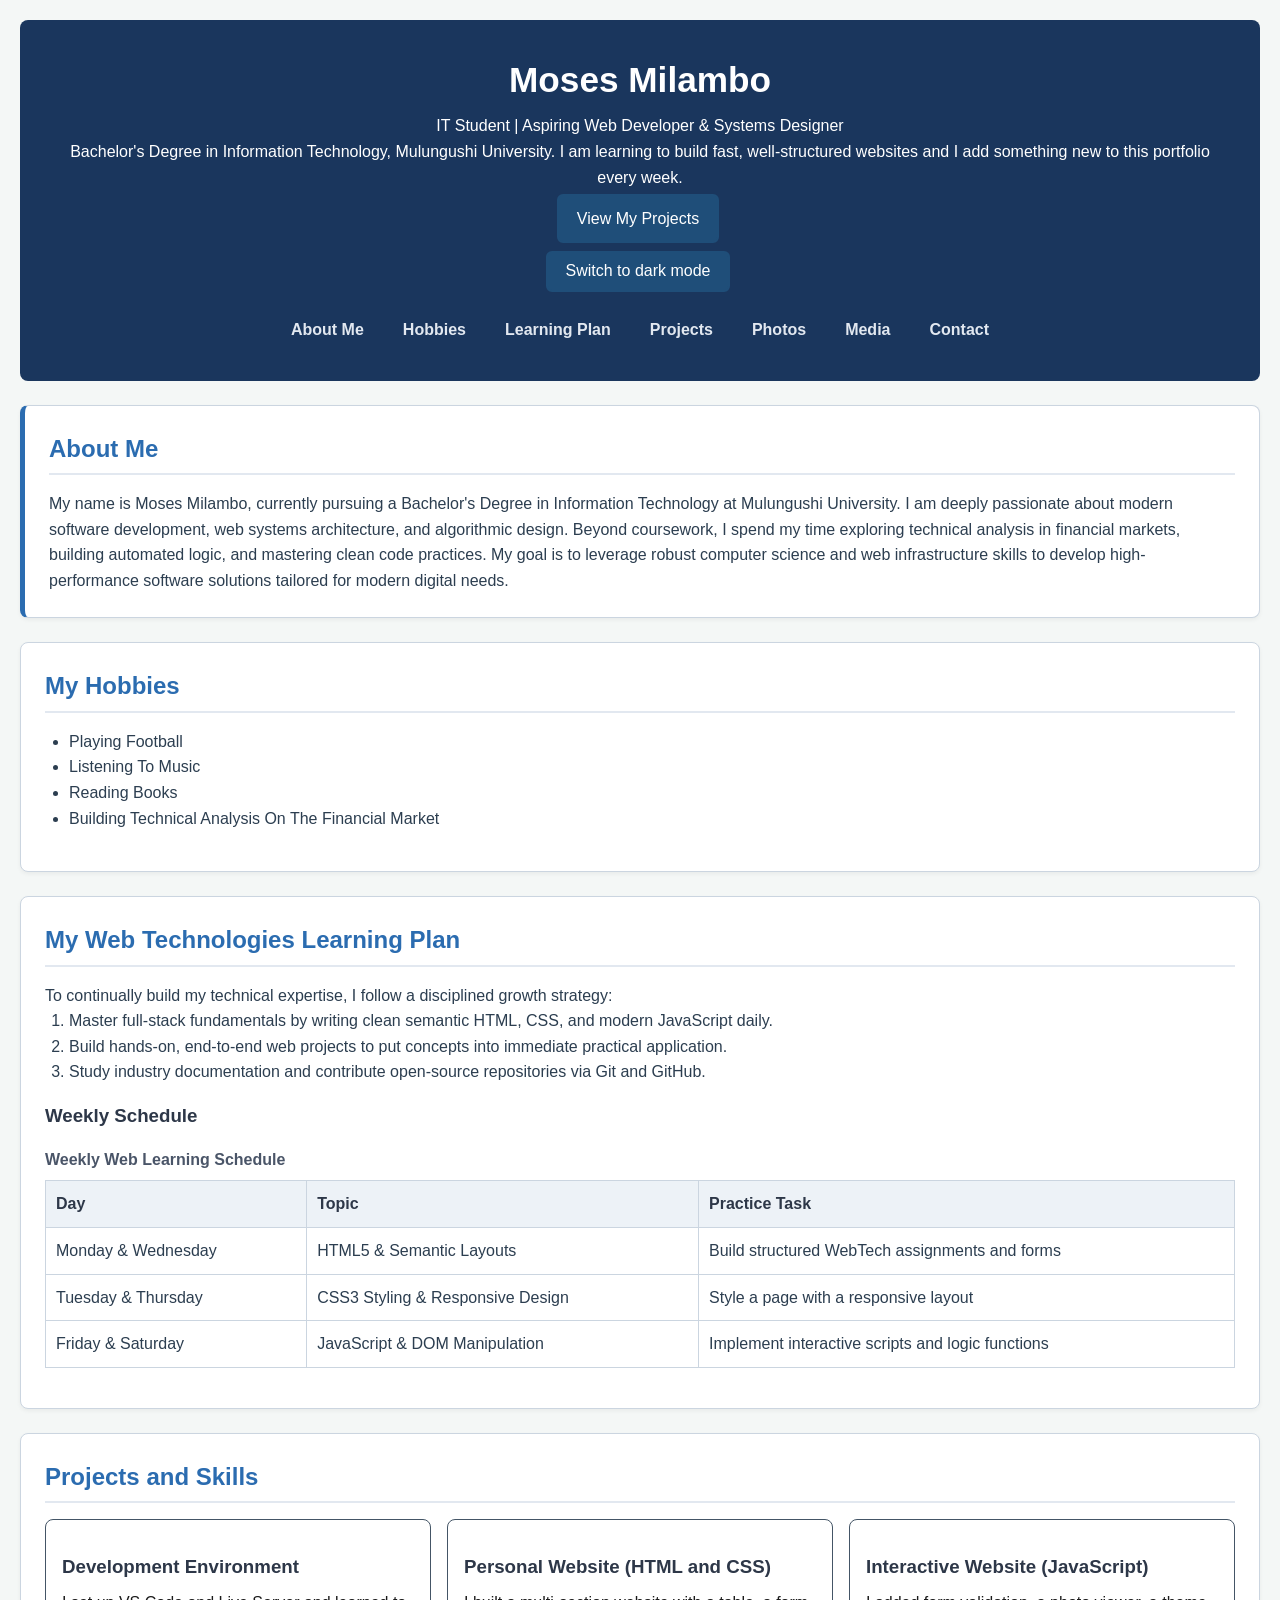
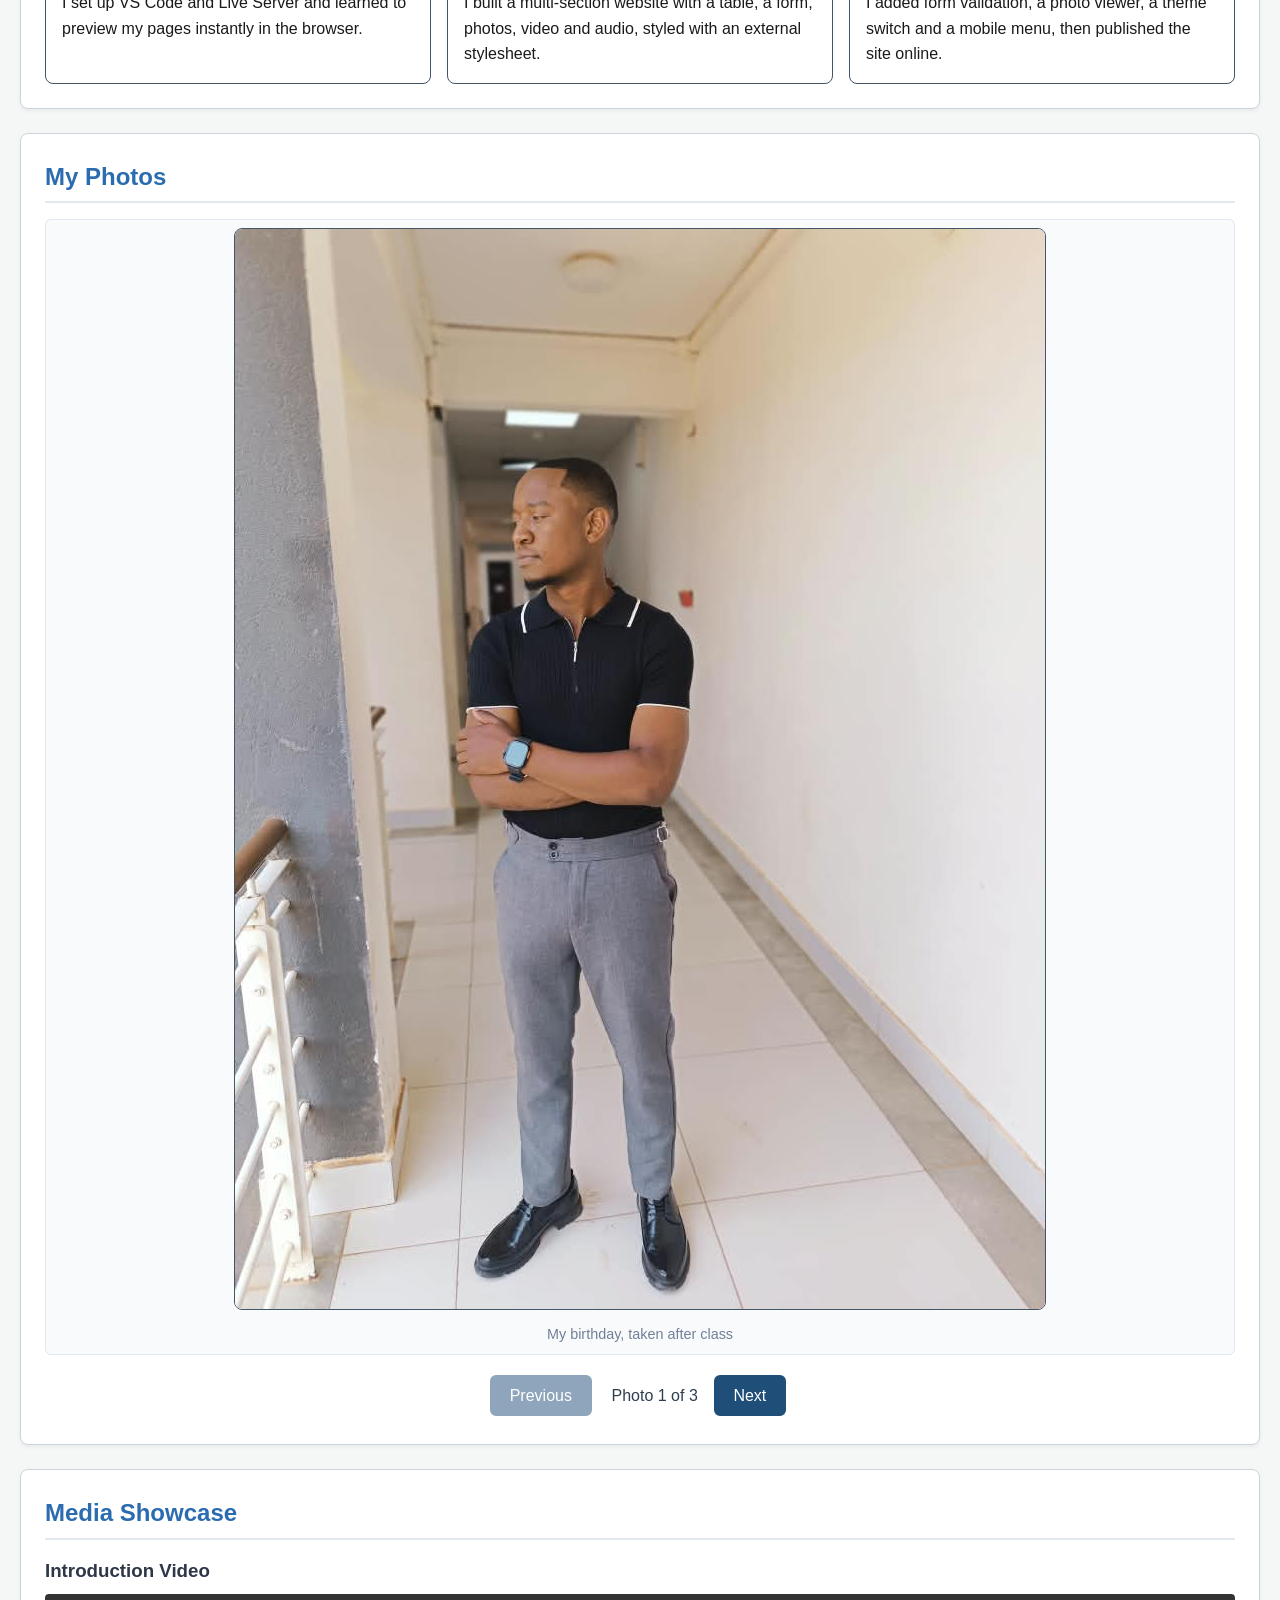
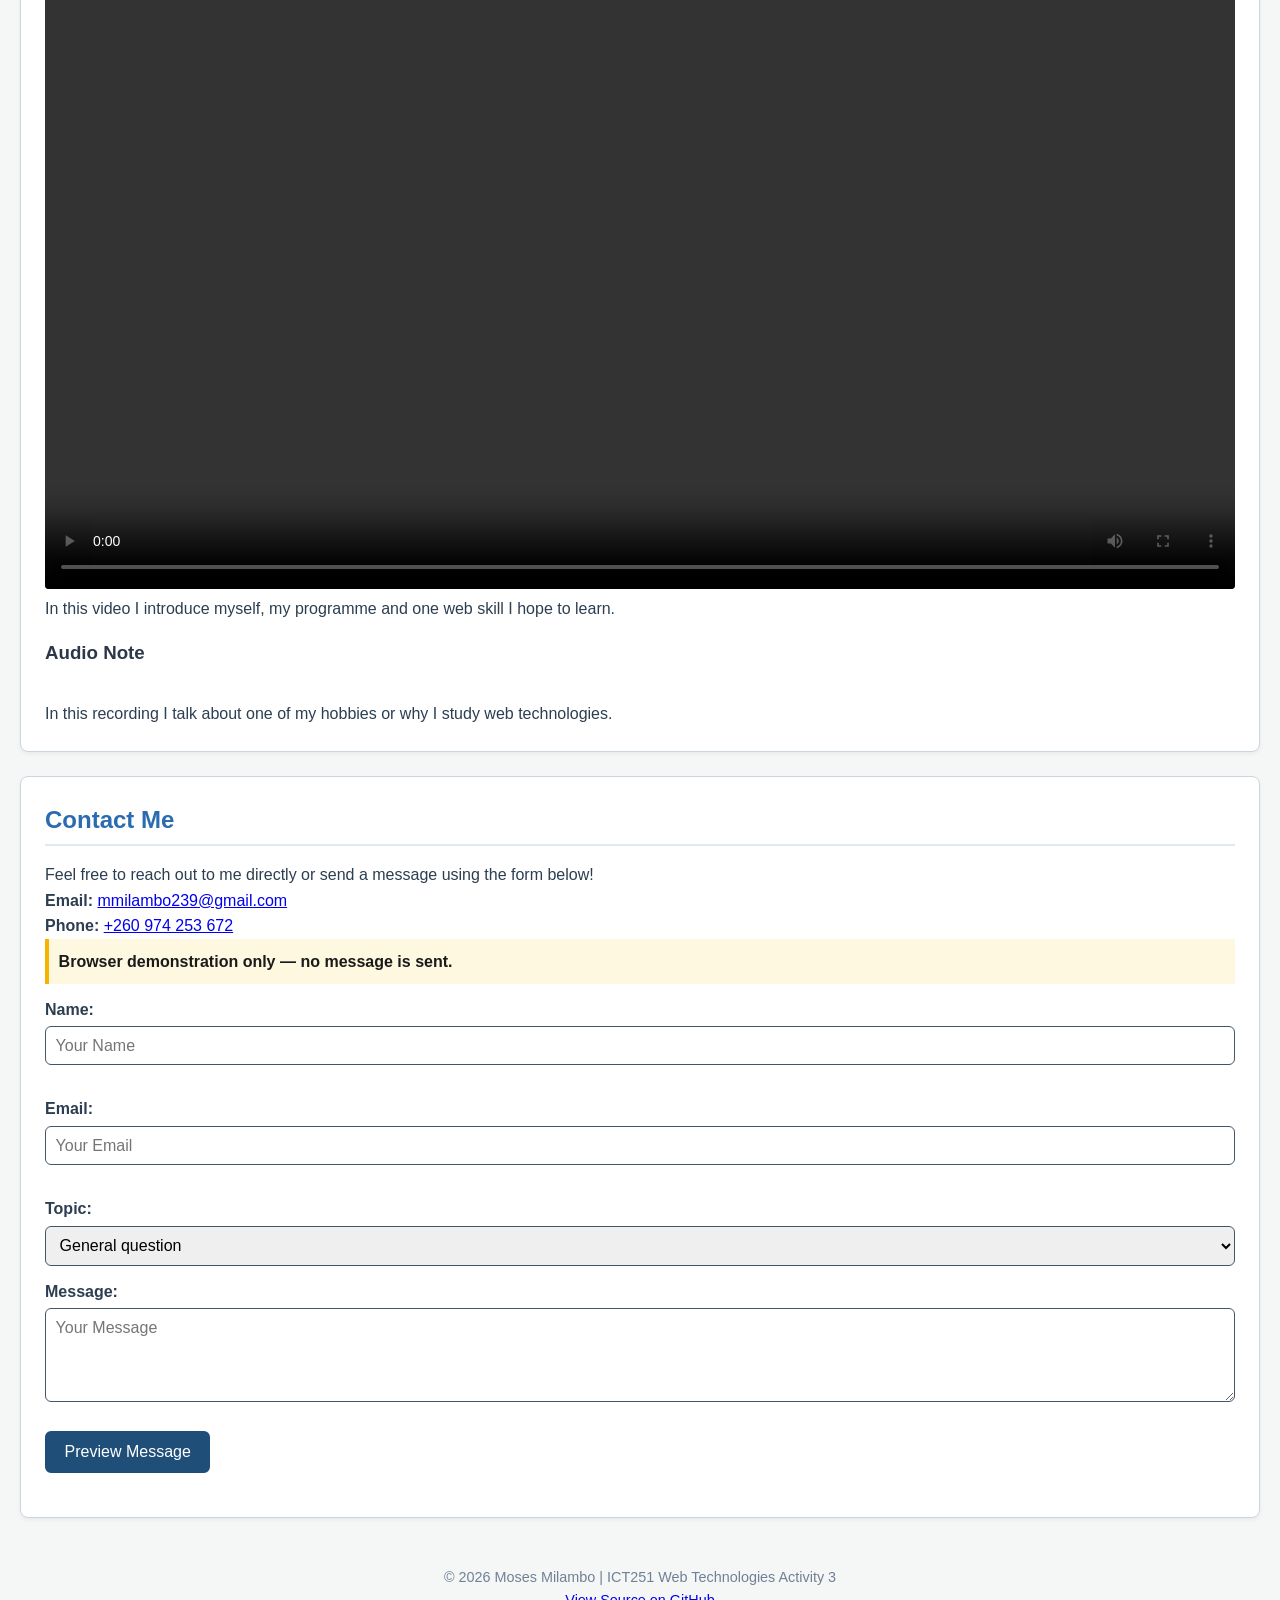
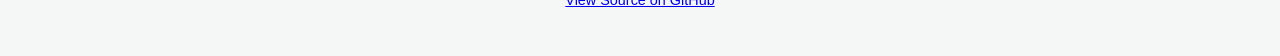
<file: index.html>
<!DOCTYPE html>
<html lang="en">
<head>
    <meta charset="UTF-8">
    <meta name="viewport" content="width=device-width, initial-scale=1.0">
    <title>Moses Milambo - Portfolio &amp; Web Tech Journey</title>
    <link rel="stylesheet" href="css/styles.css">
    <script src="js/script.js" defer></script>
</head>
<body>

    <header>
        <h1>Moses Milambo</h1>
        <p>IT Student | Aspiring Web Developer &amp; Systems Designer</p>
        <p>Bachelor's Degree in Information Technology, Mulungushi University. I am learning to build fast, well-structured websites and I add something new to this portfolio every week.</p>
        <p><a href="#projects" class="btn">View My Projects</a></p>

        <button id="theme-toggle" class="btn" type="button" aria-pressed="false">Switch to dark mode</button>
        <button id="menu-toggle" class="btn" type="button" aria-expanded="false" aria-controls="site-nav">Menu</button>

        <nav id="site-nav">
            <a href="#about">About Me</a>
            <a href="#hobbies">Hobbies</a>
            <a href="#learning-plan">Learning Plan</a>
            <a href="#projects">Projects</a>
            <a href="#photos">Photos</a>
            <a href="#media">Media</a>
            <a href="#contact">Contact</a>
        </nav>
    </header>

    <main>
        <!-- About Me Section -->
        <section id="about" class="content-section">
            <h2>About Me</h2>
            <p>
                My name is Moses Milambo, currently pursuing a Bachelor's Degree in Information Technology at Mulungushi University. I am deeply passionate about modern software development, web systems architecture, and algorithmic design. Beyond coursework, I spend my time exploring technical analysis in financial markets, building automated logic, and mastering clean code practices. My goal is to leverage robust computer science and web infrastructure skills to develop high-performance software solutions tailored for modern digital needs.
            </p>
        </section>

        <!-- Hobbies Section -->
        <section id="hobbies" class="content-section">
            <h2>My Hobbies</h2>
            <ul>
                <li>Playing Football</li>
                <li>Listening To Music</li>
                <li>Reading Books</li>
                <li>Building Technical Analysis On The Financial Market</li>
            </ul>
        </section>

        <!-- Learning Plan Section -->
        <section id="learning-plan" class="content-section">
            <h2>My Web Technologies Learning Plan</h2>
            <p>To continually build my technical expertise, I follow a disciplined growth strategy:</p>
            <ol>
                <li>Master full-stack fundamentals by writing clean semantic HTML, CSS, and modern JavaScript daily.</li>
                <li>Build hands-on, end-to-end web projects to put concepts into immediate practical application.</li>
                <li>Study industry documentation and contribute open-source repositories via Git and GitHub.</li>
            </ol>

            <h3>Weekly Schedule</h3>
            <table>
                <caption>Weekly Web Learning Schedule</caption>
                <thead>
                    <tr>
                        <th>Day</th>
                        <th>Topic</th>
                        <th>Practice Task</th>
                    </tr>
                </thead>
                <tbody>
                    <tr>
                        <td>Monday &amp; Wednesday</td>
                        <td>HTML5 &amp; Semantic Layouts</td>
                        <td>Build structured WebTech assignments and forms</td>
                    </tr>
                    <tr>
                        <td>Tuesday &amp; Thursday</td>
                        <td>CSS3 Styling &amp; Responsive Design</td>
                        <td>Style a page with a responsive layout</td>
                    </tr>
                    <tr>
                        <td>Friday &amp; Saturday</td>
                        <td>JavaScript &amp; DOM Manipulation</td>
                        <td>Implement interactive scripts and logic functions</td>
                    </tr>
                </tbody>
            </table>
        </section>

        <!-- Projects and Skills Section -->
        <section id="projects" class="content-section">
            <h2>Projects and Skills</h2>
            <div class="project-grid">
                <article class="project-card">
                    <h3>Development Environment</h3>
                    <p>I set up VS Code and Live Server and learned to preview my pages instantly in the browser.</p>
                </article>
                <article class="project-card">
                    <h3>Personal Website (HTML and CSS)</h3>
                    <p>I built a multi-section website with a table, a form, photos, video and audio, styled with an external stylesheet.</p>
                </article>
                <article class="project-card">
                    <h3>Interactive Website (JavaScript)</h3>
                    <p>I added form validation, a photo viewer, a theme switch and a mobile menu, then published the site online.</p>
                </article>
            </div>
        </section>

        <!-- Photo Gallery Section -->
        <section id="photos" class="content-section">
            <h2>My Photos</h2>
            <div class="gallery-viewer">
                <figure>
                    <img id="gallery-img" src="images/photo1.jpg" alt="Moses after attending a class on his birthday">
                    <figcaption id="gallery-caption">My birthday, taken after class</figcaption>
                </figure>
                <div class="gallery-controls">
                    <button id="prev-photo" class="btn" type="button">Previous</button>
                    <span id="gallery-count">Photo 1 of 3</span>
                    <button id="next-photo" class="btn" type="button">Next</button>
                </div>
            </div>
        </section>

        <!-- Media Showcase Section -->
        <section id="media" class="content-section">
            <h2>Media Showcase</h2>

            <div class="media-container">
                <h3>Introduction Video</h3>
                <video controls width="100%">
                    <source src="videos/intro.mp4" type="video/mp4">
                    Your browser does not support the video tag.
                </video>
                <p>In this video I introduce myself, my programme and one web skill I hope to learn.</p>
            </div>

            <div class="media-container">
                <h3>Audio Note</h3>
                <audio controls>
                    <source src="videos/voice.mp3" type="audio/mpeg">
                    Your browser does not support the audio element.
                </audio>
                <p>In this recording I talk about one of my hobbies or why I study web technologies.</p>
            </div>
        </section>

        <!-- Contact Section -->
        <section id="contact" class="content-section">
            <h2>Contact Me</h2>
            <p>Feel free to reach out to me directly or send a message using the form below!</p>

            <!-- Direct Contact Info -->
            <div class="contact-info">
                <p><strong>Email:</strong> <a href="mailto:mmilambo239@gmail.com">mmilambo239@gmail.com</a></p>
                <p><strong>Phone:</strong> <a href="tel:+260974253672">+260 974 253 672</a></p>
            </div>

            <p class="notice"><strong>Browser demonstration only &mdash; no message is sent.</strong></p>

            <!-- Contact Form -->
            <form id="contact-form" action="#" novalidate>
                <label for="name">Name:</label>
                <input type="text" id="name" name="name" placeholder="Your Name" required>
                <span class="error" id="name-error" role="alert"></span>

                <label for="email">Email:</label>
                <input type="email" id="email" name="email" placeholder="Your Email" required>
                <span class="error" id="email-error" role="alert"></span>

                <label for="topic">Topic:</label>
                <select id="topic" name="topic">
                    <option>General question</option>
                    <option>Project feedback</option>
                    <option>Collaboration</option>
                </select>

                <label for="message">Message:</label>
                <textarea id="message" name="message" rows="4" placeholder="Your Message" required></textarea>
                <span class="error" id="message-error" role="alert"></span>

                <button type="submit" class="btn">Preview Message</button>
            </form>
            <div id="form-preview" aria-live="polite"></div>
        </section>
    </main>

    <footer>
        <p>&copy; 2026 Moses Milambo | ICT251 Web Technologies Activity 3</p>
        <p><a href="https://github.com/mmilambo239-ux/ICT251-Activity2">View Source on GitHub</a></p>
    </footer>

</body>
</html>
</file>
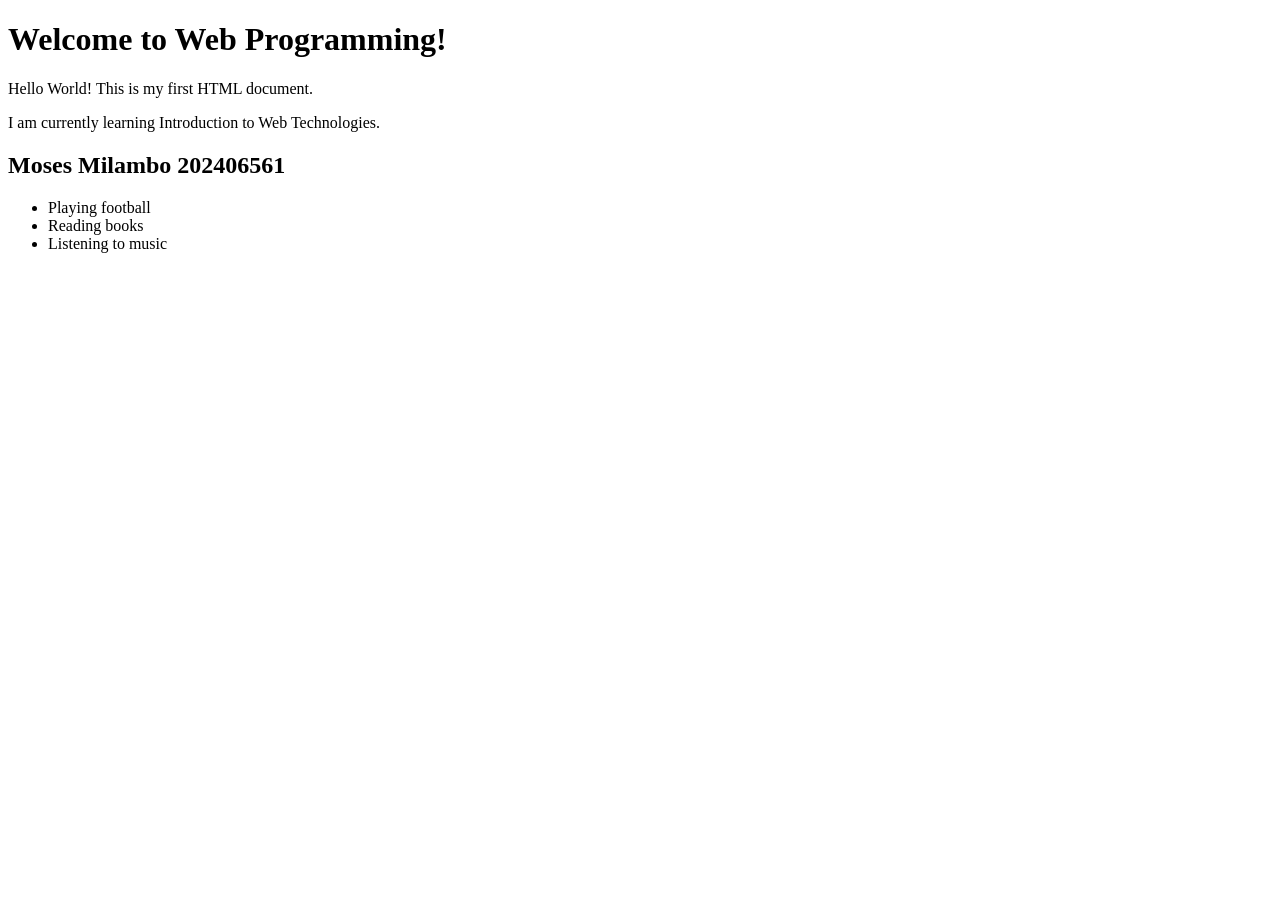
<file: activity1_backup.html>
<!DOCTYPE html>
<html lang="en">
<head>
    <meta charset="UTF-8">
    <meta name="viewport" content="width=device-width, initial-scale=1.0">
    <title>My First Web Page</title>
</head>
<body>
<h1>Welcome to Web Programming!</h1>
<p>Hello World! This is my first HTML document.</p>
<p>I am currently learning Introduction to Web Technologies.</p>
<h2>Moses Milambo 202406561</h2>
<ul>
    <li>Playing football</li>
    <li>Reading books</li>
    <li>Listening to music</li>
</ul>
</body>
</html>
</file>
<file: css/styles.css>
/* Base Styles & Typography */
* {
    box-sizing: border-box;
    margin: 0;
    padding: 0;
}

body {
    font-family: 'Segoe UI', Tahoma, Geneva, Verdana, sans-serif;
    line-height: 1.6;
    background-color: #f4f7f6;
    color: #2c3e50;
    padding: 20px;
}

/* Header & Navigation Styling */
header {
    background-color: #1a365d;
    color: #ffffff;
    padding: 2rem;
    text-align: center;
    border-radius: 8px;
    margin-bottom: 20px;
}

header h1 {
    font-size: 2.2rem;
    margin-bottom: 5px;
}

nav {
    margin-top: 15px;
    display: flex;
    justify-content: center;
    gap: 15px;
    flex-wrap: wrap;
}

nav a {
    color: #e2e8f0;
    text-decoration: none;
    font-weight: 600;
    padding: 6px 12px;
    border-radius: 4px;
    transition: background-color 0.3s ease, color 0.3s ease;
}

nav a:hover, nav a:focus {
    background-color: #2b6cb0;
    color: #ffffff;
}

/* Section & Box Model Styling */
.content-section {
    background-color: #ffffff;
    padding: 1.5rem;
    margin: 1.5rem 0;
    border: 1px solid #cbd5e0;
    border-radius: 8px;
    box-shadow: 0 2px 4px rgba(0, 0, 0, 0.05);
}

#about {
    border-left: 5px solid #2b6cb0;
}

h2 {
    color: #2b6cb0;
    margin-bottom: 1rem;
    border-bottom: 2px solid #e2e8f0;
    padding-bottom: 5px;
}

h3 {
    margin: 1rem 0 0.5rem 0;
    color: #2d3748;
}

ul, ol {
    margin-left: 1.5rem;
    margin-bottom: 1rem;
}

/* Table Styling */
table {
    width: 100%;
    border-collapse: collapse;
    margin: 1rem 0;
}

caption {
    font-weight: bold;
    margin-bottom: 8px;
    text-align: left;
    color: #4a5568;
}

th, td {
    border: 1px solid #cbd5e0;
    padding: 10px;
    text-align: left;
}

th {
    background-color: #edf2f7;
    color: #2d3748;
}

/* Gallery & Responsive Media */
.gallery {
    display: grid;
    grid-template-columns: repeat(auto-fit, minmax(250px, 1fr));
    gap: 15px;
}

figure {
    border: 1px solid #e2e8f0;
    padding: 8px;
    background-color: #f8fafc;
    border-radius: 6px;
    text-align: center;
}

img, video {
    max-width: 100%;
    height: auto;
    border-radius: 4px;
}

figcaption {
    font-size: 0.9rem;
    color: #718096;
    margin-top: 5px;
}

.media-block {
    margin-bottom: 1.5rem;
}

blockquote.transcript {
    background: #edf2f7;
    border-left: 4px solid #4a5568;
    margin-top: 8px;
    padding: 10px;
    font-size: 0.95rem;
}

/* Form Styling */
.form-note {
    font-size: 0.85rem;
    color: #e53e3e;
    margin-bottom: 1rem;
}

.form-group {
    margin-bottom: 1rem;
}

label {
    display: block;
    font-weight: 600;
    margin-bottom: 4px;
}

input[type="text"],
input[type="email"],
select,
textarea {
    width: 100%;
    padding: 10px;
    border: 1px solid #cbd5e0;
    border-radius: 4px;
    font-size: 1rem;
}

input:focus, select:focus, textarea:focus {
    border-color: #3182ce;
    outline: none;
}

.submit-btn {
    background-color: #2b6cb0;
    color: white;
    padding: 10px 20px;
    border: none;
    border-radius: 4px;
    font-size: 1rem;
    cursor: pointer;
    transition: background-color 0.3s ease;
}

.submit-btn:hover, .submit-btn:focus {
    background-color: #2c5282;
}

.external-resource {
    margin-top: 1rem;
}

.external-resource a {
    color: #2b6cb0;
    font-weight: bold;
}

.external-resource a:hover {
    text-decoration: underline;
}

footer {
    text-align: center;
    padding: 1.5rem;
    color: #718096;
    font-size: 0.9rem;
}

/* ===== ACTIVITY 3 ADDITIONS: paste at the BOTTOM of css/styles.css ===== */

/* Buttons and links: visible hover and keyboard focus */
.btn {
  display: inline-block;
  padding: 0.6rem 1.1rem;
  margin: 0.25rem 0.25rem 0.25rem 0;
  background-color: #1f4e79;
  color: #ffffff;
  border: 2px solid #1f4e79;
  border-radius: 6px;
  font-size: 1rem;
  font-family: inherit;
  text-decoration: none;
  cursor: pointer;
}
.btn:hover,
.btn:focus {
  background-color: #ffffff;
  color: #1f4e79;
  outline: 3px solid #f4b400;
  outline-offset: 2px;
}
.btn:disabled {
  opacity: 0.5;
  cursor: not-allowed;
}
a:focus,
input:focus,
select:focus,
textarea:focus {
  outline: 3px solid #f4b400;
  outline-offset: 2px;
}

/* Projects */
.project-grid {
  display: grid;
  grid-template-columns: repeat(auto-fit, minmax(220px, 1fr));
  gap: 1rem;
}
.project-card {
  padding: 1rem;
  border: 1px solid #456;
  border-radius: 8px;
  background-color: #ffffff;
  color: #1a1a1a;
}

/* Gallery viewer */
.gallery-viewer figure {
  margin: 0 0 1rem 0;
  text-align: center;
}
.gallery-viewer img {
  max-width: 100%;
  height: auto;
  border: 1px solid #456;
  border-radius: 8px;
}
.gallery-controls {
  display: flex;
  align-items: center;
  justify-content: center;
  gap: 1rem;
  flex-wrap: wrap;
}

/* Contact form */
#contact-form label {
  display: block;
  margin-top: 0.8rem;
  font-weight: bold;
}
#contact-form input,
#contact-form select,
#contact-form textarea {
  width: 100%;
  max-width: 100%;
  box-sizing: border-box;
  padding: 0.6rem;
  font-size: 1rem;
  font-family: inherit;
  border: 1px solid #456;
  border-radius: 6px;
}
.error {
  display: block;
  min-height: 1.2em;
  color: #b00020;
  font-size: 0.95rem;
}
.notice {
  padding: 0.6rem;
  border-left: 4px solid #f4b400;
  background-color: #fff8e1;
  color: #1a1a1a;
}
#form-preview {
  margin-top: 1rem;
  overflow-wrap: anywhere;
}
#form-preview:not(:empty) {
  padding: 1rem;
  border: 2px solid #2e7d32;
  border-radius: 8px;
}

/* Table must never cause sideways page scrolling */
table {
  max-width: 100%;
}
video,
audio,
img {
  max-width: 100%;
  height: auto;
}

/* Dark theme (switched on by JavaScript adding class "dark" to body) */
body.dark {
  background-color: #12171c;
  color: #e8eef3;
}
body.dark header,
body.dark footer,
body.dark nav,
body.dark section,
body.dark #hobbies,
body.dark #about {
  background-color: #1b242c !important;
  color: #e8eef3 !important;
  border-color: #6f8296 !important;
}
body.dark a {
  color: #8cc8ff;
}
body.dark .btn {
  background-color: #8cc8ff;
  color: #12171c;
  border-color: #8cc8ff;
}
body.dark .btn:hover,
body.dark .btn:focus {
  background-color: #12171c;
  color: #8cc8ff;
}
body.dark .project-card,
body.dark table,
body.dark th,
body.dark td {
  background-color: #22303a;
  color: #e8eef3;
  border-color: #6f8296;
}
body.dark #contact-form input,
body.dark #contact-form select,
body.dark #contact-form textarea {
  background-color: #12171c;
  color: #e8eef3;
  border-color: #8cc8ff;
}
body.dark .error {
  color: #ff8a80;
}
body.dark .notice {
  background-color: #3a3316;
  color: #fff3c4;
}

/* Mobile navigation: menu button only shows on narrow screens */
#menu-toggle {
  display: none;
}
@media (max-width: 700px) {
  #menu-toggle {
    display: inline-block;
  }
  #site-nav {
    display: none;
    flex-direction: column;
  }
  #site-nav.open {
    display: flex;
  }
  #site-nav a {
    padding: 0.7rem;
    border-bottom: 1px solid #456;
  }
  .gallery-controls {
    flex-direction: column;
  }
}
</file>
